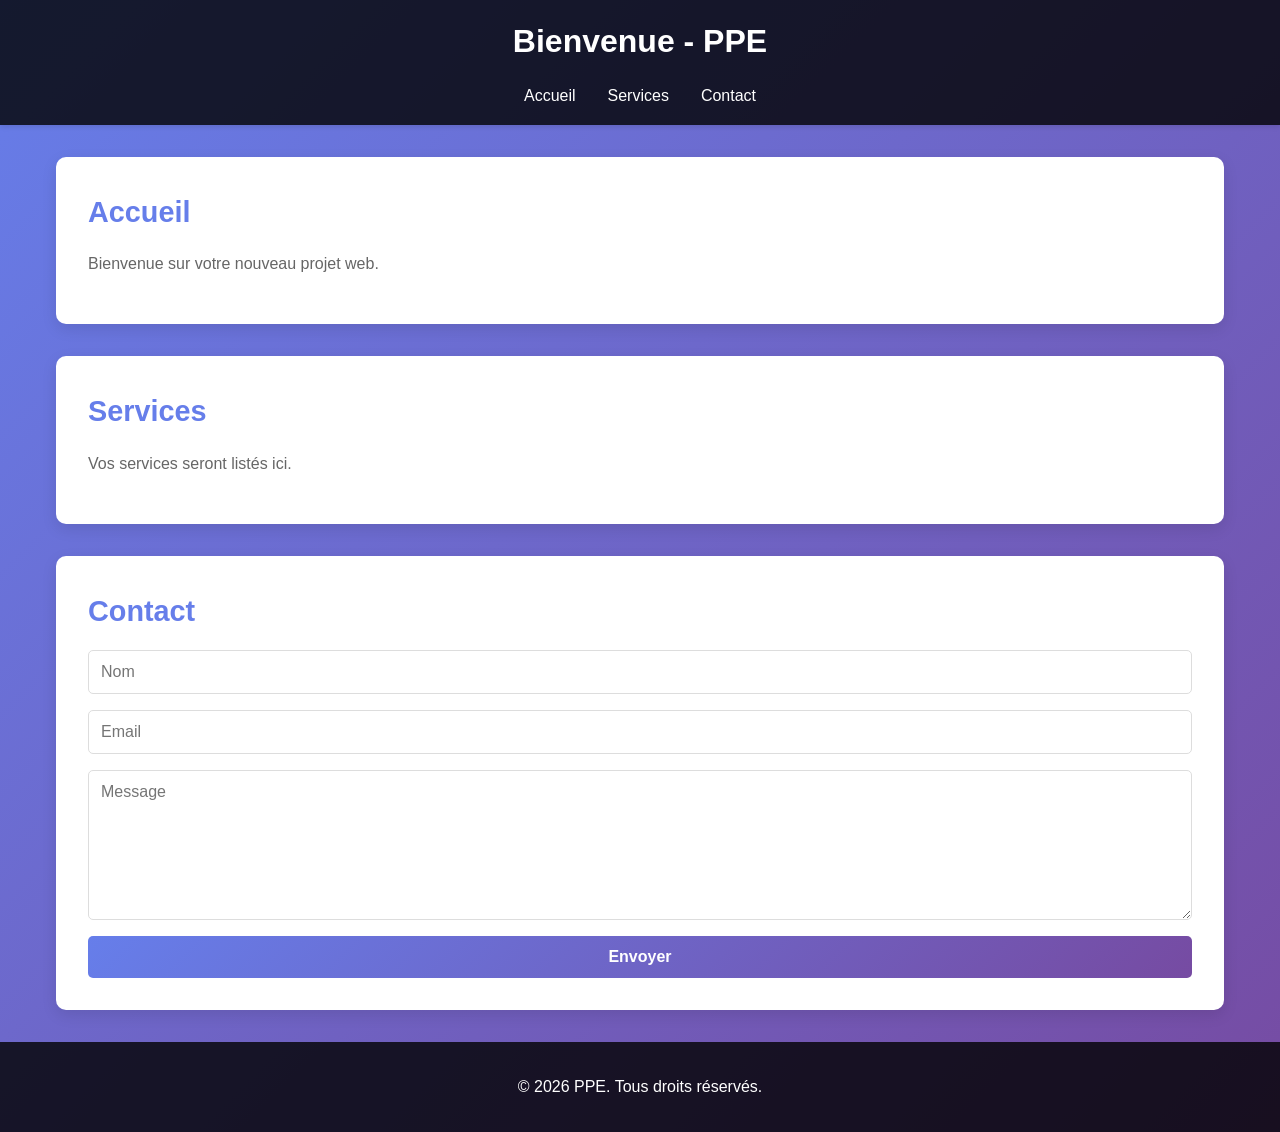
<file: index.html>
<!DOCTYPE html>
<html lang="fr">
<head>
    <meta charset="UTF-8">
    <meta name="viewport" content="width=device-width, initial-scale=1.0">
    <title>PPE - Projet</title>
    <link rel="stylesheet" href="styles.css">
</head>
<body>
    <header>
        <h1>Bienvenue - PPE</h1>
        <nav>
            <ul>
                <li><a href="#accueil">Accueil</a></li>
                <li><a href="#services">Services</a></li>
                <li><a href="#contact">Contact</a></li>
            </ul>
        </nav>
    </header>

    <main>
        <section id="accueil">
            <h2>Accueil</h2>
            <p>Bienvenue sur votre nouveau projet web.</p>
        </section>

        <section id="services">
            <h2>Services</h2>
            <p>Vos services seront listés ici.</p>
        </section>

        <section id="contact">
            <h2>Contact</h2>
            <form id="contactForm">
                <input type="text" placeholder="Nom" required>
                <input type="email" placeholder="Email" required>
                <textarea placeholder="Message" required></textarea>
                <button type="submit">Envoyer</button>
            </form>
        </section>
    </main>

    <footer>
        <p>&copy; 2026 PPE. Tous droits réservés.</p>
    </footer>

    <script src="app.js"></script>
</body>
</html>
</file>
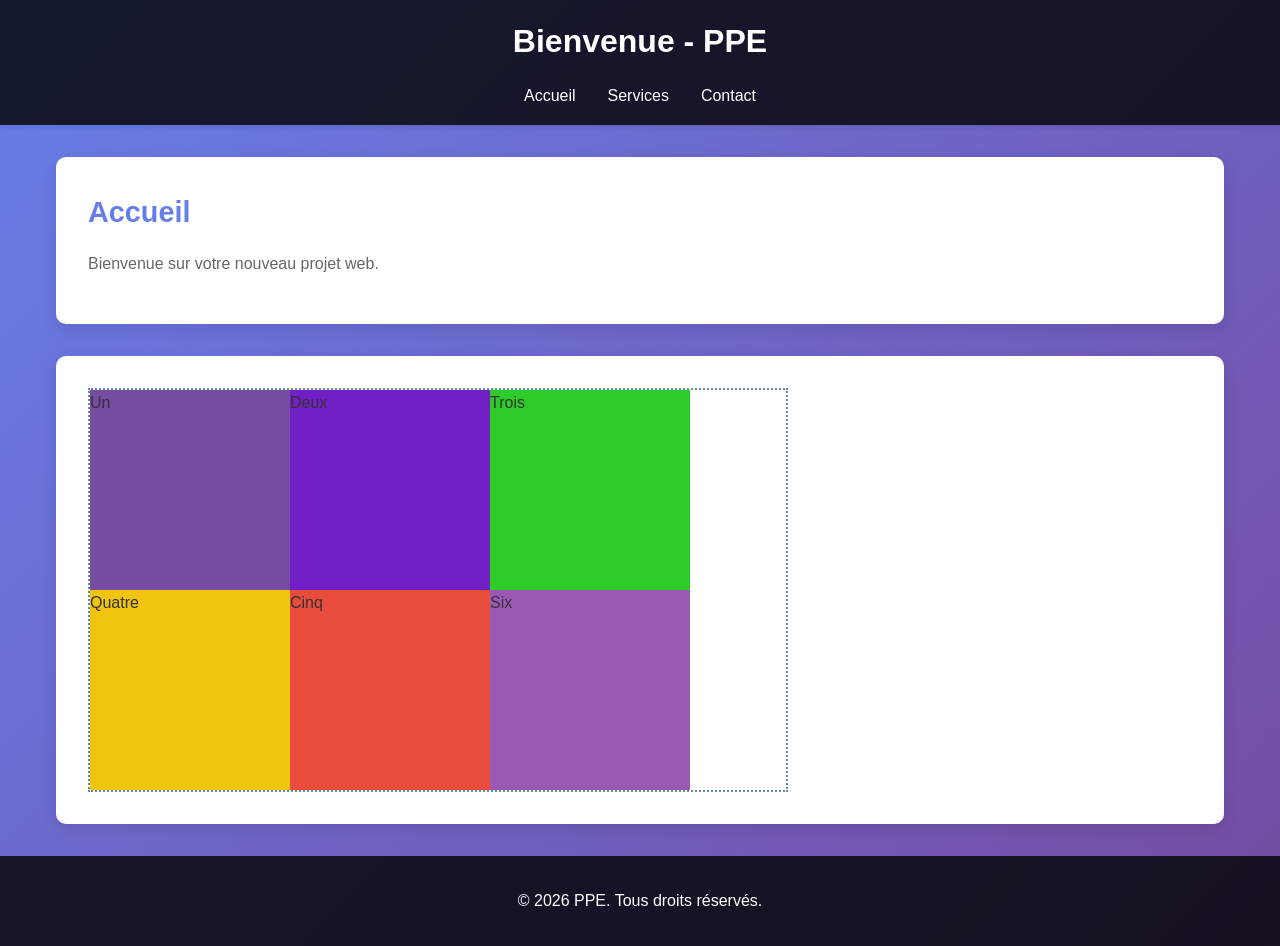
<file: test1.html>
<!DOCTYPE html>
<html lang="fr">
<head>
    <meta charset="UTF-8">
    <meta name="viewport" content="width=device-width, initial-scale=1.0">
    <title>PPE - Projet</title>
    <link rel="stylesheet" href="styles1.css">
</head>
<body>
    <header>
        <h1>Bienvenue - PPE</h1>
        <nav>
            <ul>
                <li><a href="#accueil">Accueil</a></li>
                <li><a href="#services">Services</a></li>
                <li><a href="#contact">Contact</a></li>
            </ul>
        </nav>
    </header>

    <main>
        <section id="accueil">
            <h2>Accueil</h2>
            <p>Bienvenue sur votre nouveau projet web.</p>
        </section>

        <section id="main">
            <div class="master">
                <div class="one">Un</div>
                <div class="two">Deux</div>
                <div class="three">Trois</div>
                <div class="four">Quatre</div>
                <div class="five">Cinq</div>
                <div class="six">Six</div>
            </div>
        </section>
    </main>

    <footer>
        <p>&copy; 2026 PPE. Tous droits réservés.</p>
    </footer>

    <script src="app.js"></script>
</body>
</html>
</file>
<file: styles.css>
/* Reset et styles de base */
* {
    margin: 0;
    padding: 0;
    box-sizing: border-box;
}

body {
    font-family: 'Segoe UI', Tahoma, Geneva, Verdana, sans-serif;
    line-height: 1.6;
    color: #333;
    background: linear-gradient(135deg, #667eea 0%, #764ba2 100%);
    min-height: 100vh;
}

/* En-tête */
header {
    background: rgba(0, 0, 0, 0.8);
    color: white;
    padding: 1rem 0;
    box-shadow: 0 2px 5px rgba(0, 0, 0, 0.1);
}

header h1 {
    text-align: center;
    margin-bottom: 1rem;
    font-size: 2rem;
}

nav ul {
    list-style: none;
    display: flex;
    justify-content: center;
    gap: 2rem;
    flex-wrap: wrap;
}

nav a {
    color: white;
    text-decoration: none;
    transition: color 0.3s ease;
    font-weight: 500;
}

nav a:hover {
    color: #667eea;
}

/* Contenu principal */
main {
    max-width: 1200px;
    margin: 2rem auto;
    padding: 0 1rem;
}

section {
    background: white;
    margin: 2rem 0;
    padding: 2rem;
    border-radius: 10px;
    box-shadow: 0 5px 15px rgba(0, 0, 0, 0.1);
}

section h2 {
    color: #667eea;
    margin-bottom: 1rem;
    font-size: 1.8rem;
}

section p {
    color: #666;
    margin-bottom: 1rem;
}

/* Formulaire */
form {
    display: flex;
    flex-direction: column;
    gap: 1rem;
}

input,
textarea {
    padding: 0.75rem;
    border: 1px solid #ddd;
    border-radius: 5px;
    font-size: 1rem;
    font-family: inherit;
    transition: border-color 0.3s ease;
}

input:focus,
textarea:focus {
    outline: none;
    border-color: #667eea;
    box-shadow: 0 0 5px rgba(102, 126, 234, 0.3);
}

textarea {
    resize: vertical;
    min-height: 150px;
}

button {
    background: linear-gradient(135deg, #667eea 0%, #764ba2 100%);
    color: white;
    padding: 0.75rem;
    border: none;
    border-radius: 5px;
    font-size: 1rem;
    cursor: pointer;
    font-weight: bold;
    transition: transform 0.2s ease, box-shadow 0.2s ease;
}

button:hover {
    transform: translateY(-2px);
    box-shadow: 0 5px 15px rgba(102, 126, 234, 0.4);
}

button:active {
    transform: translateY(0);
}

/* Pied de page */
footer {
    background: rgba(0, 0, 0, 0.8);
    color: white;
    text-align: center;
    padding: 2rem;
    margin-top: 2rem;
}

footer p {
    color: white;
}

/* Responsive */
@media (max-width: 768px) {
    nav ul {
        flex-direction: column;
        gap: 1rem;
        text-align: center;
    }

    header h1 {
        font-size: 1.5rem;
    }

    section {
        padding: 1.5rem;
    }

    section h2 {
        font-size: 1.3rem;
    }
}
</file>
<file: styles1.css>
/* Reset et styles de base */
* {
    margin: 0;
    padding: 0;
    box-sizing: border-box;
}

body {
    font-family: 'Segoe UI', Tahoma, Geneva, Verdana, sans-serif;
    line-height: 1.6;
    color: #333;
    background: linear-gradient(135deg, #667eea 0%, #764ba2 100%);
    min-height: 100vh;
}

/* En-tête */
header {
    background: rgba(0, 0, 0, 0.8);
    color: white;
    padding: 1rem 0;
    box-shadow: 0 2px 5px rgba(0, 0, 0, 0.1);
}

header h1 {
    text-align: center;
    margin-bottom: 1rem;
    font-size: 2rem;
}

nav ul {
    list-style: none;
    display: flex;
    justify-content: center;
    gap: 2rem;
    flex-wrap: wrap;
}

nav a {
    color: white;
    text-decoration: none;
    transition: color 0.3s ease;
    font-weight: 500;
}

nav a:hover {
    color: #667eea;
}

/* Contenu principal */
main {
    max-width: 1200px;
    margin: 2rem auto;
    padding: 0 1rem;
}

section {
    background: white;
    margin: 2rem 0;
    padding: 2rem;
    border-radius: 10px;
    box-shadow: 0 5px 15px rgba(0, 0, 0, 0.1);
}

section h2 {
    color: #667eea;
    margin-bottom: 1rem;
    font-size: 1.8rem;
}

section p {
    color: #666;
    margin-bottom: 1rem;
}

/* insérer pour tests */

/*.box > * {
  border: 2px solid rgb(96 139 168);
  border-radius: 5px;
  ackground-color: rgb(96 139 168 / 0.2); 
}

.box {
  border: 2px dotted rgb(96 139 168);
  display: flex;
  flex-direction: row;
  align-items:  stretch;
  justify-content: start;
} */

.master {
   border: 2px dotted rgb(96 139 168);
   width: 700px;
   margin: 0;
   padding: 0;
   display: flex;
   flex-wrap: wrap;
   flex-flow: row wrap;
   flex-direction: row;
}

.one {
  background-color: #764ba2;
  width: 200px;
  height: 200px;
}

.two {
  background-color: #711ec4;
  width: 200px;
  height: 200px;
}

.three {
  background-color: #2ecc29;
  width: 200px;
  height: 200px;
}   

.four {
  background-color: #f1c40f;
  width: 200px;
  height: 200px;
}

.five {
  background-color: #e74c3c;
  width: 200px;
  height: 200px;
}

.six {
  background-color: #9b59b6;
  width: 200px;
  height: 200px;
}

/* fin du test */

/* Formulaire */
form {
    display: flex;
    flex-direction: column;
    gap: 1rem;
}

input,
textarea {
    padding: 0.75rem;
    border: 1px solid #ddd;
    border-radius: 5px;
    font-size: 1rem;
    font-family: inherit;
    transition: border-color 0.3s ease;
}

input:focus,
textarea:focus {
    outline: none;
    border-color: #667eea;
    box-shadow: 0 0 5px rgba(102, 126, 234, 0.3);
}

textarea {
    resize: vertical;
    min-height: 150px;
}

button {
    background: linear-gradient(135deg, #667eea 0%, #764ba2 100%);
    color: white;
    padding: 0.75rem;
    border: none;
    border-radius: 5px;
    font-size: 1rem;
    cursor: pointer;
    font-weight: bold;
    transition: transform 0.2s ease, box-shadow 0.2s ease;
}

button:hover {
    transform: translateY(-2px);
    box-shadow: 0 5px 15px rgba(102, 126, 234, 0.4);
}

button:active {
    transform: translateY(0);
}

/* Pied de page */
footer {
    background: rgba(0, 0, 0, 0.8);
    color: white;
    text-align: center;
    padding: 2rem;
    margin-top: 2rem;
}

footer p {
    color: white;
}

/* Responsive */
@media (max-width: 768px) {
    nav ul {
        flex-direction: column;
        gap: 1rem;
        text-align: center;
    }

    header h1 {
        font-size: 1.5rem;
    }

    section {
        padding: 1.5rem;
    }

    section h2 {
        font-size: 1.3rem;
    }
}
</file>
